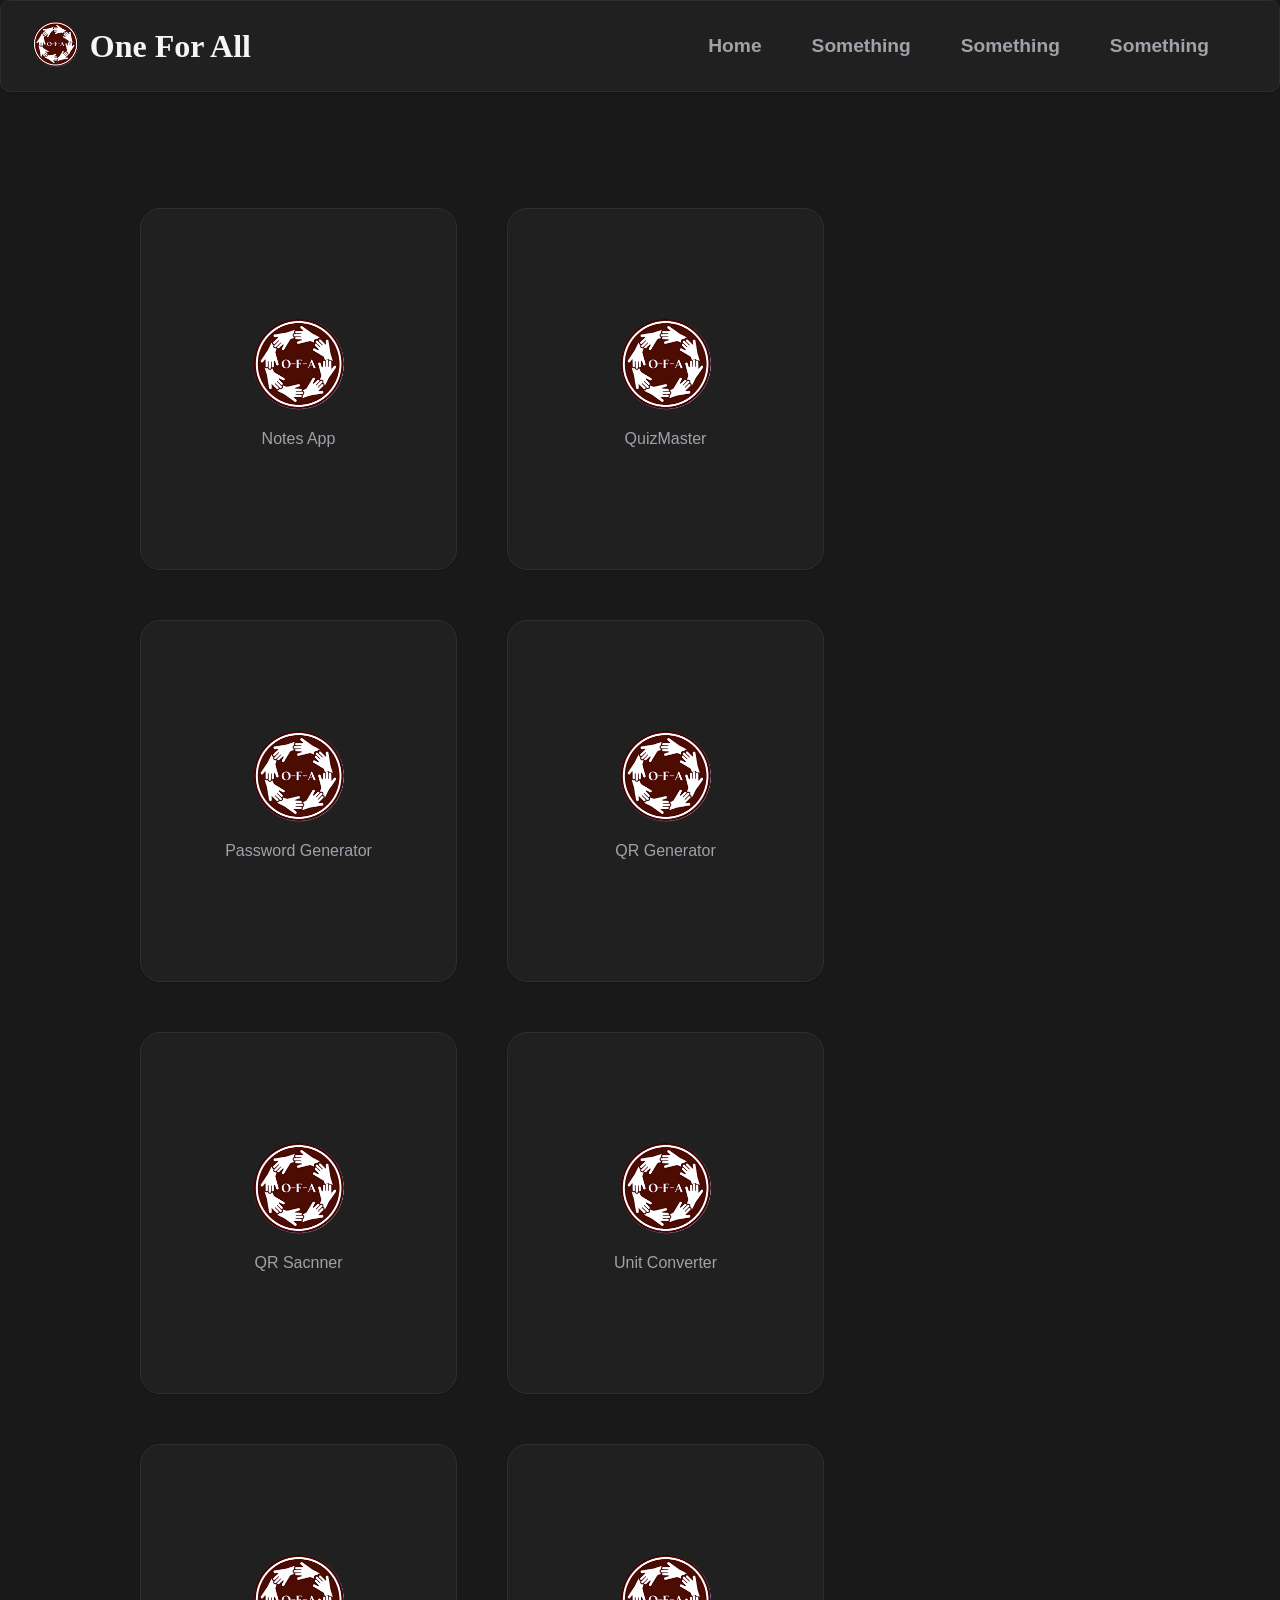
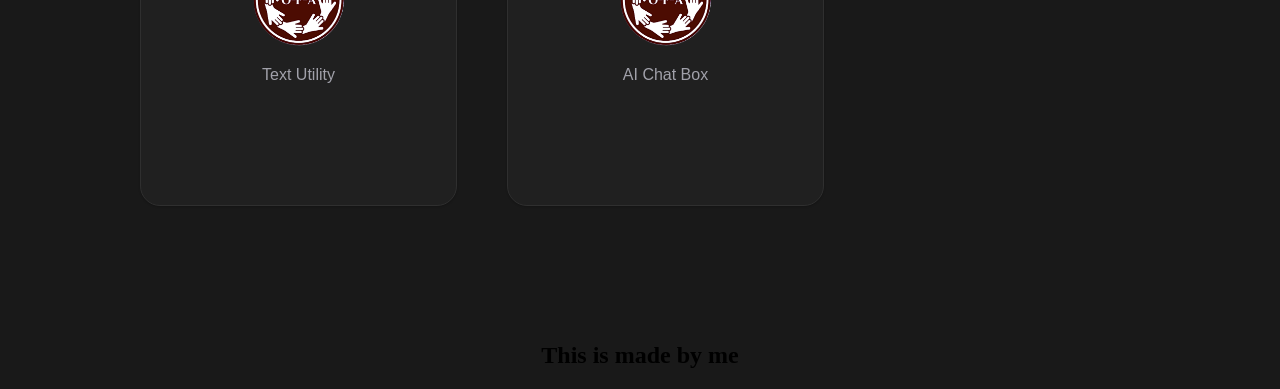
<file: index.html>
<!DOCTYPE html>
<html lang="en">

<head>
    <meta charset="UTF-8">
    <meta name="viewport" content="width=device-width, initial-scale=1.0">
    <title>One For All</title>
    <link rel="stylesheet" href="../static/style.css">
</head>

<body>

    <div class="navbar">
        <div class="heading">
            <div class="logo"><img class="logo-img" src="../imgs/OFA logo.png" alt="logo"></div>
            <h1 class="head">One For All</h1>

        </div>
        <div>
            <ul class="nav-bar-option">
                <li>
                    <p>Home</p>
                </li>
                <li>
                    <p>Something</p>
                </li>
                <li>
                    <p>Something</p>
                </li>
                <li>
                    <p>Something</p>
                </li>
                <li>
                    
                </li>
            </ul>
        </div>
    </div>

    <div class="content">

        <ul class="cards-list">
            <!-- Notes -->
            <li>
                <div class="cards">
                    <img src="../imgs/OFA logo.png" alt="notes" class="card-logo">
                    <p class="card-head">Notes App</p>
                </div>
            </li>
            <!-- Quiz -->
            <li>
                <div class="cards">
                    <img src="../imgs/OFA logo.png" alt="Quiz" class="card-logo">
                    <p class="card-head">QuizMaster</p>
                </div>
            </li>
            <!-- Password generator -->
             <li>
                <div class="cards">
                    <img src="../imgs/OFA logo.png" alt="Password generator" class="card-logo">
                    <p class="card-head">Password Generator</p>
                </div>
            </li>
            <!-- QR generator -->
             <li>
                <div class="cards">
                    <img src="../imgs/OFA logo.png" alt="Qr generator" class="card-logo">
                    <p class="card-head">QR Generator</p>
                </div>
            </li>
            <!-- QR scanner -->
             <li>
                <div class="cards">
                    <img src="../imgs/OFA logo.png" alt="QR scanner" class="card-logo">
                    <p class="card-head">QR Sacnner</p>
                </div>
            </li>
            <!-- Unit converter -->
             <li>
                <div class="cards">
                    <img src="../imgs/OFA logo.png" alt="unit converter" class="card-logo">
                    <p class="card-head">Unit Converter</p>
                </div>
            </li>
            <!-- TExt utility -->
             <li>
                <div class="cards">
                    <img src="../imgs/OFA logo.png" alt="Text Utility" class="card-logo">
                    <p class="card-head">Text Utility</p>
                </div>
            </li>
            <!-- AI Chat box -->
             <li>
                <div class="cards">
                    <img src="../imgs/OFA logo.png" alt="AI Chat box" class="card-logo">
                    <p class="card-head">AI Chat Box</p>
                </div>
            </li>
        </ul>
    </div>

    <div class="fotter" style="display: flex; align-items: center; justify-content: center;">
        <h2>This is made by me </h2>
    </div>
    
</body>

</html>
</file>
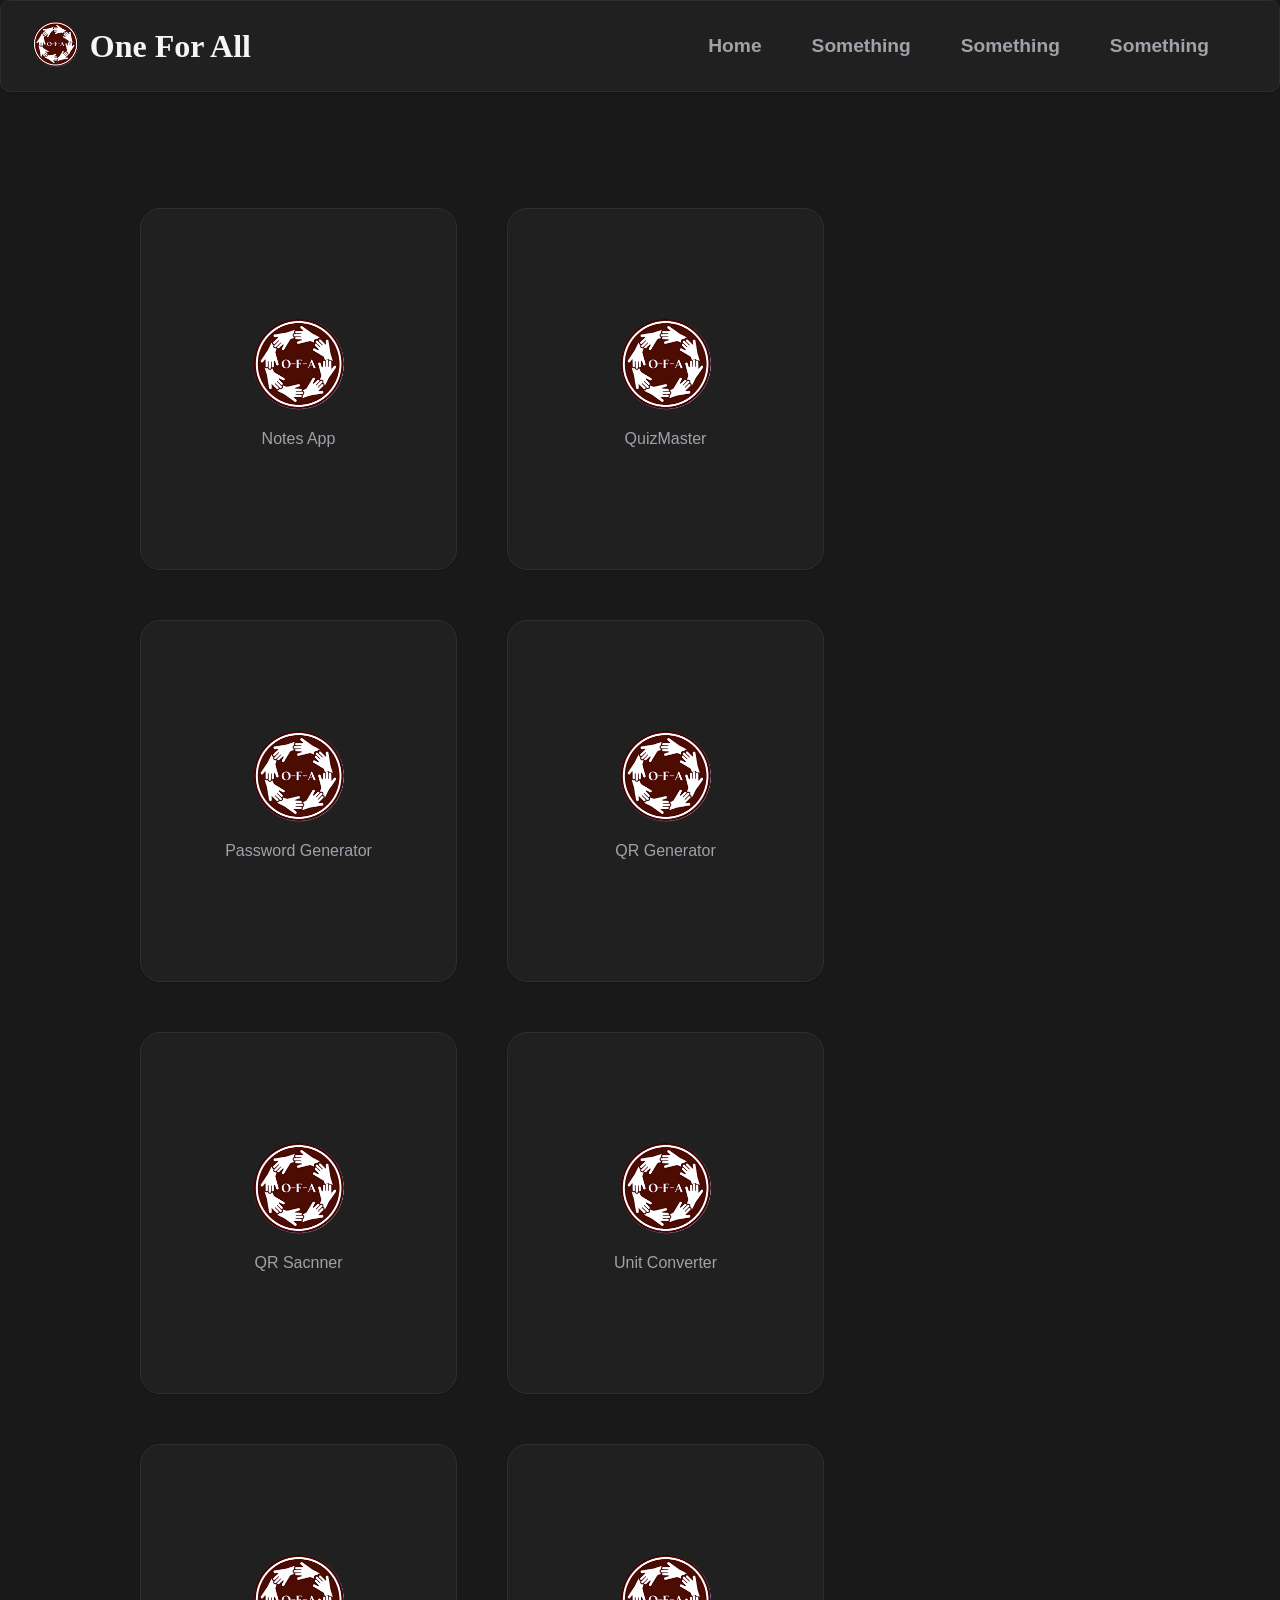
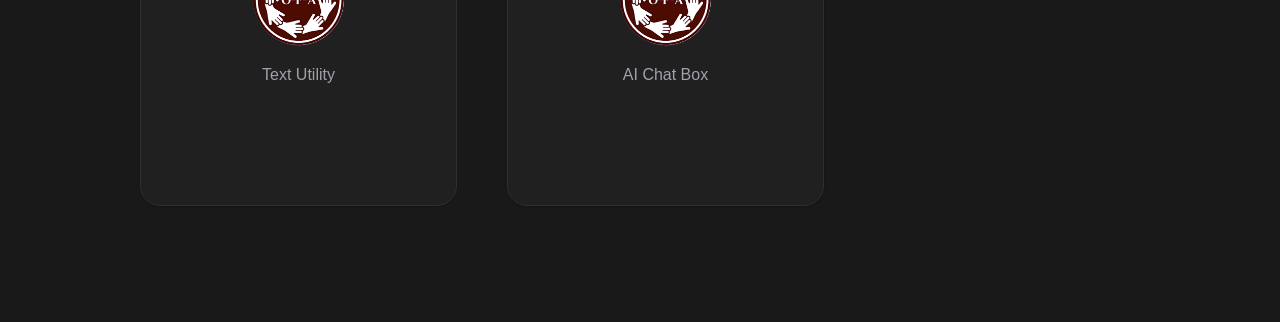
<file: templates/index.html>
<!DOCTYPE html>
<html lang="en">

<head>
    <meta charset="UTF-8">
    <meta name="viewport" content="width=device-width, initial-scale=1.0">
    <title>One For All</title>
    <link rel="stylesheet" href="../static/style.css">
</head>

<body>

    <div class="navbar">
        <div class="heading">
            <div class="logo"><img class="logo-img" src="../imgs/OFA logo.png" alt="logo"></div>
            <h1 class="head">One For All</h1>

        </div>
        <div>
            <ul class="nav-bar-option">
                <li>
                    <p>Home</p>
                </li>
                <li>
                    <p>Something</p>
                </li>
                <li>
                    <p>Something</p>
                </li>
                <li>
                    <p>Something</p>
                </li>
                <li>
                    
                </li>
            </ul>
        </div>
    </div>

    <div class="content">

        <ul class="cards-list">
            <!-- Notes -->
            <li>
                <div class="cards">
                    <img src="../imgs/OFA logo.png" alt="notes" class="card-logo">
                    <p class="card-head">Notes App</p>
                </div>
            </li>
            <!-- Quiz -->
            <li>
                <div class="cards">
                    <img src="../imgs/OFA logo.png" alt="Quiz" class="card-logo">
                    <p class="card-head">QuizMaster</p>
                </div>
            </li>
            <!-- Password generator -->
             <li>
                <div class="cards">
                    <img src="../imgs/OFA logo.png" alt="Password generator" class="card-logo">
                    <p class="card-head">Password Generator</p>
                </div>
            </li>
            <!-- QR generator -->
             <li>
                <div class="cards">
                    <img src="../imgs/OFA logo.png" alt="Qr generator" class="card-logo">
                    <p class="card-head">QR Generator</p>
                </div>
            </li>
            <!-- QR scanner -->
             <li>
                <div class="cards">
                    <img src="../imgs/OFA logo.png" alt="QR scanner" class="card-logo">
                    <p class="card-head">QR Sacnner</p>
                </div>
            </li>
            <!-- Unit converter -->
             <li>
                <div class="cards">
                    <img src="../imgs/OFA logo.png" alt="unit converter" class="card-logo">
                    <p class="card-head">Unit Converter</p>
                </div>
            </li>
            <!-- TExt utility -->
             <li>
                <div class="cards">
                    <img src="../imgs/OFA logo.png" alt="Text Utility" class="card-logo">
                    <p class="card-head">Text Utility</p>
                </div>
            </li>
            <!-- AI Chat box -->
             <li>
                <div class="cards">
                    <img src="../imgs/OFA logo.png" alt="AI Chat box" class="card-logo">
                    <p class="card-head">AI Chat Box</p>
                </div>
            </li>
        </ul>
    </div>
    
</body>

</html>
</file>
<file: static/style.css>
body {
    margin: 0%;
    padding: 0%;

    background: #191919;
}

.navbar {
    display: flex;
    height: 10vh;
    max-height: fit-content;
    justify-content: space-between;

    align-items: center;

    padding: 0px 20px 0px 20px;
    border-radius: 10px;

    background: #202020;
    border: 1px solid #2F2F2F;
    box-shadow: 0 1px 2px rgba(0, 0, 0, .20);
}

.heading {
    display: flex;
    flex-direction: row;
    align-items: center;
    justify-content: center;
}

.head {
    font-size: 2rem;
    font-family: Cambria, Cochin, Georgia, Times, 'Times New Roman', serif;
    color: #F5F5F5;
}

.nav-bar-option {
    display: flex;
    flex-direction: row;
    justify-content: space-between;
    align-items: center;
    gap: 50px;


    font-family: 'Lucida Sans', 'Lucida Sans Regular', 'Lucida Grande', 'Lucida Sans Unicode', Geneva, Verdana, sans-serif;
    font-size: 1.2rem;
    font-weight: 600;


    list-style: none;

    color: #A1A1AA;
    transition: color .2s ease;
}

.logo-img {
    height: 50px;
    width: auto;
    border-radius: 50%;
}

.content {
    display: flex;
    flex-wrap: wrap;

    margin: 100px;
}

.cards-list {
    display: flex;
    flex-direction: row;
    flex-wrap: wrap;
    gap: 50px;

    list-style: none;
}

.card-logo {
    height: 100px;
    width: auto;
    border-radius: 50%;
}

.cards {
    height: 40vh;
    width: 35vh;
    display: flex;
    flex-direction: column;

    align-items: center;
    justify-content: center;

    border-radius: 20px;

    transition: .2s ease;

    /* background-color: azure; */
    background: #202020;
    border: 1px solid #2F2F2F;
    box-shadow: 0 1px 2px rgba(0, 0, 0, .20);
}

p {
    font-family: 'Gill Sans', 'Gill Sans MT', Calibri, 'Trebuchet MS', sans-serif;
    color: #A1A1AA;
}

.cards:hover{
    background:#262626;
    transform:translateY(-2px);
    transition:.2s ease;
}

.nav-bar-option li{
    cursor:pointer;
    transition:.2s ease;
}

.nav-bar-option li:hover{
    color:#3B82F6;
}
</file>
